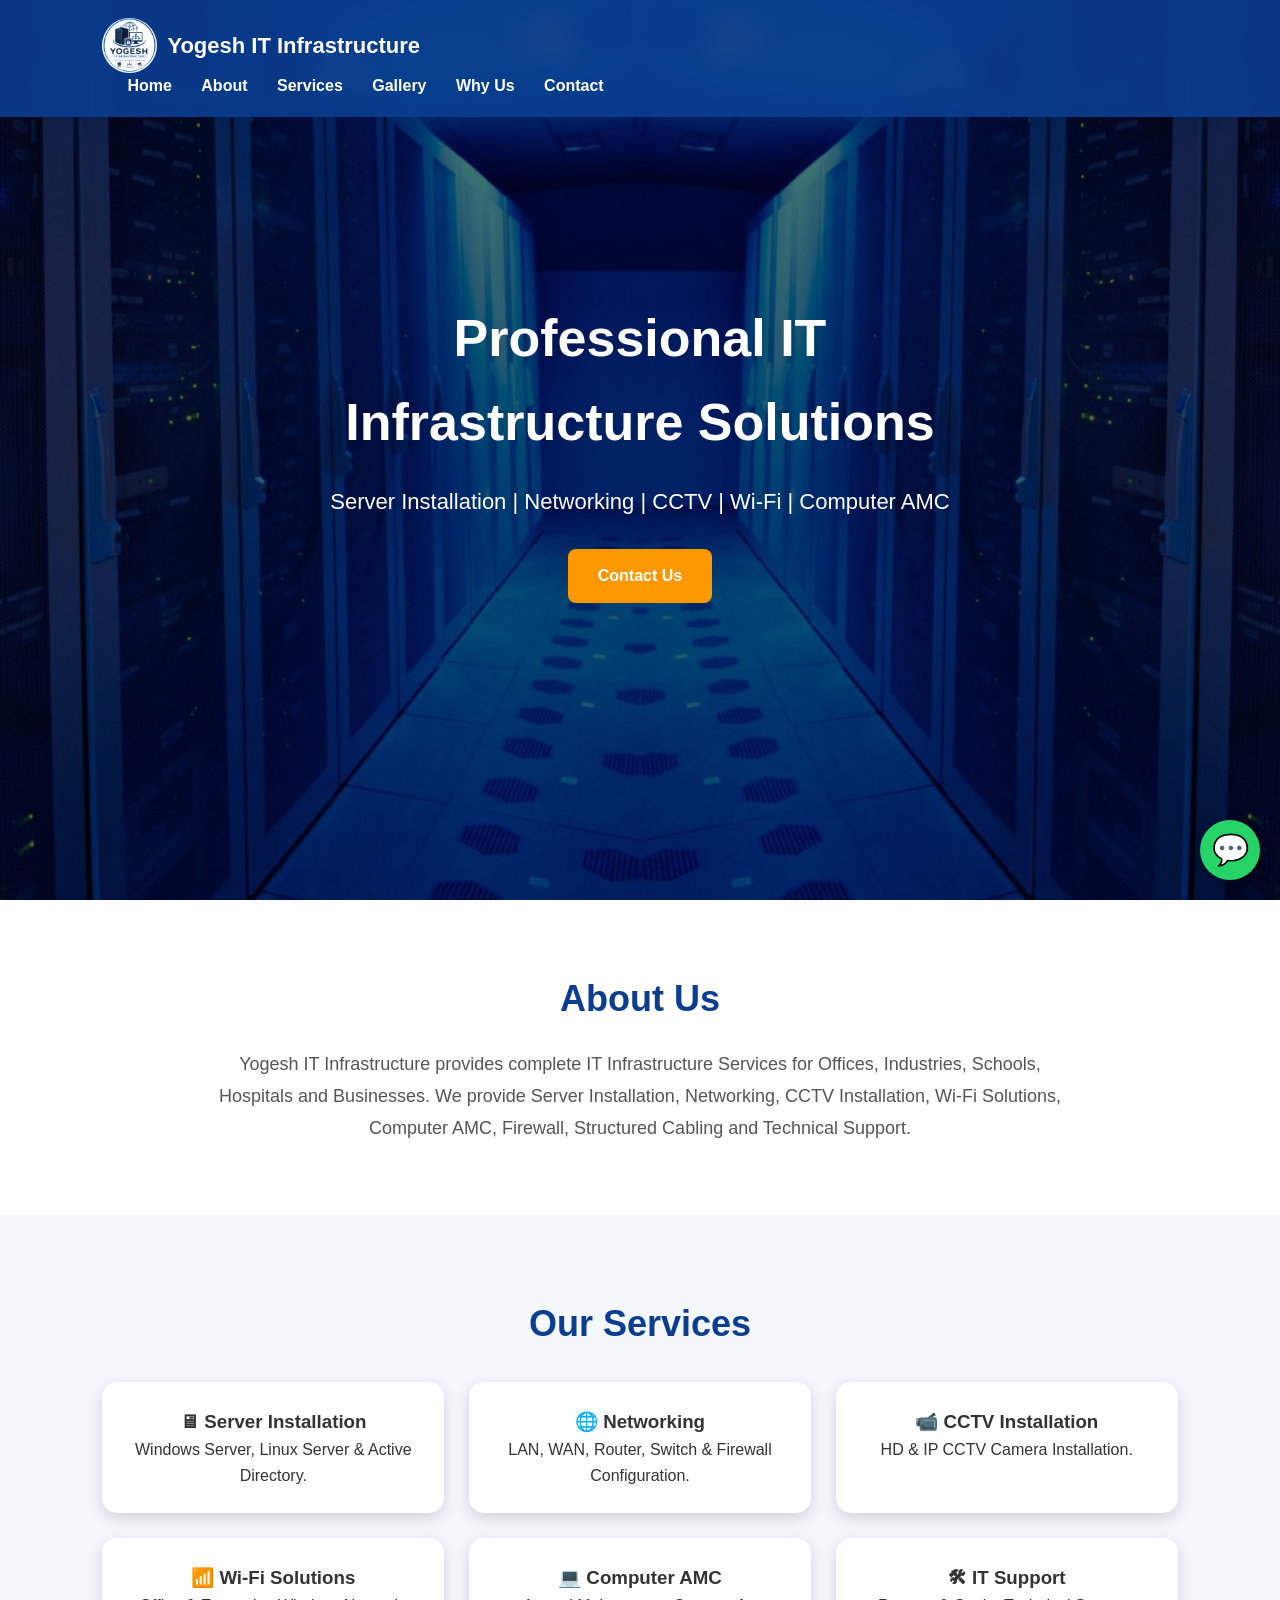
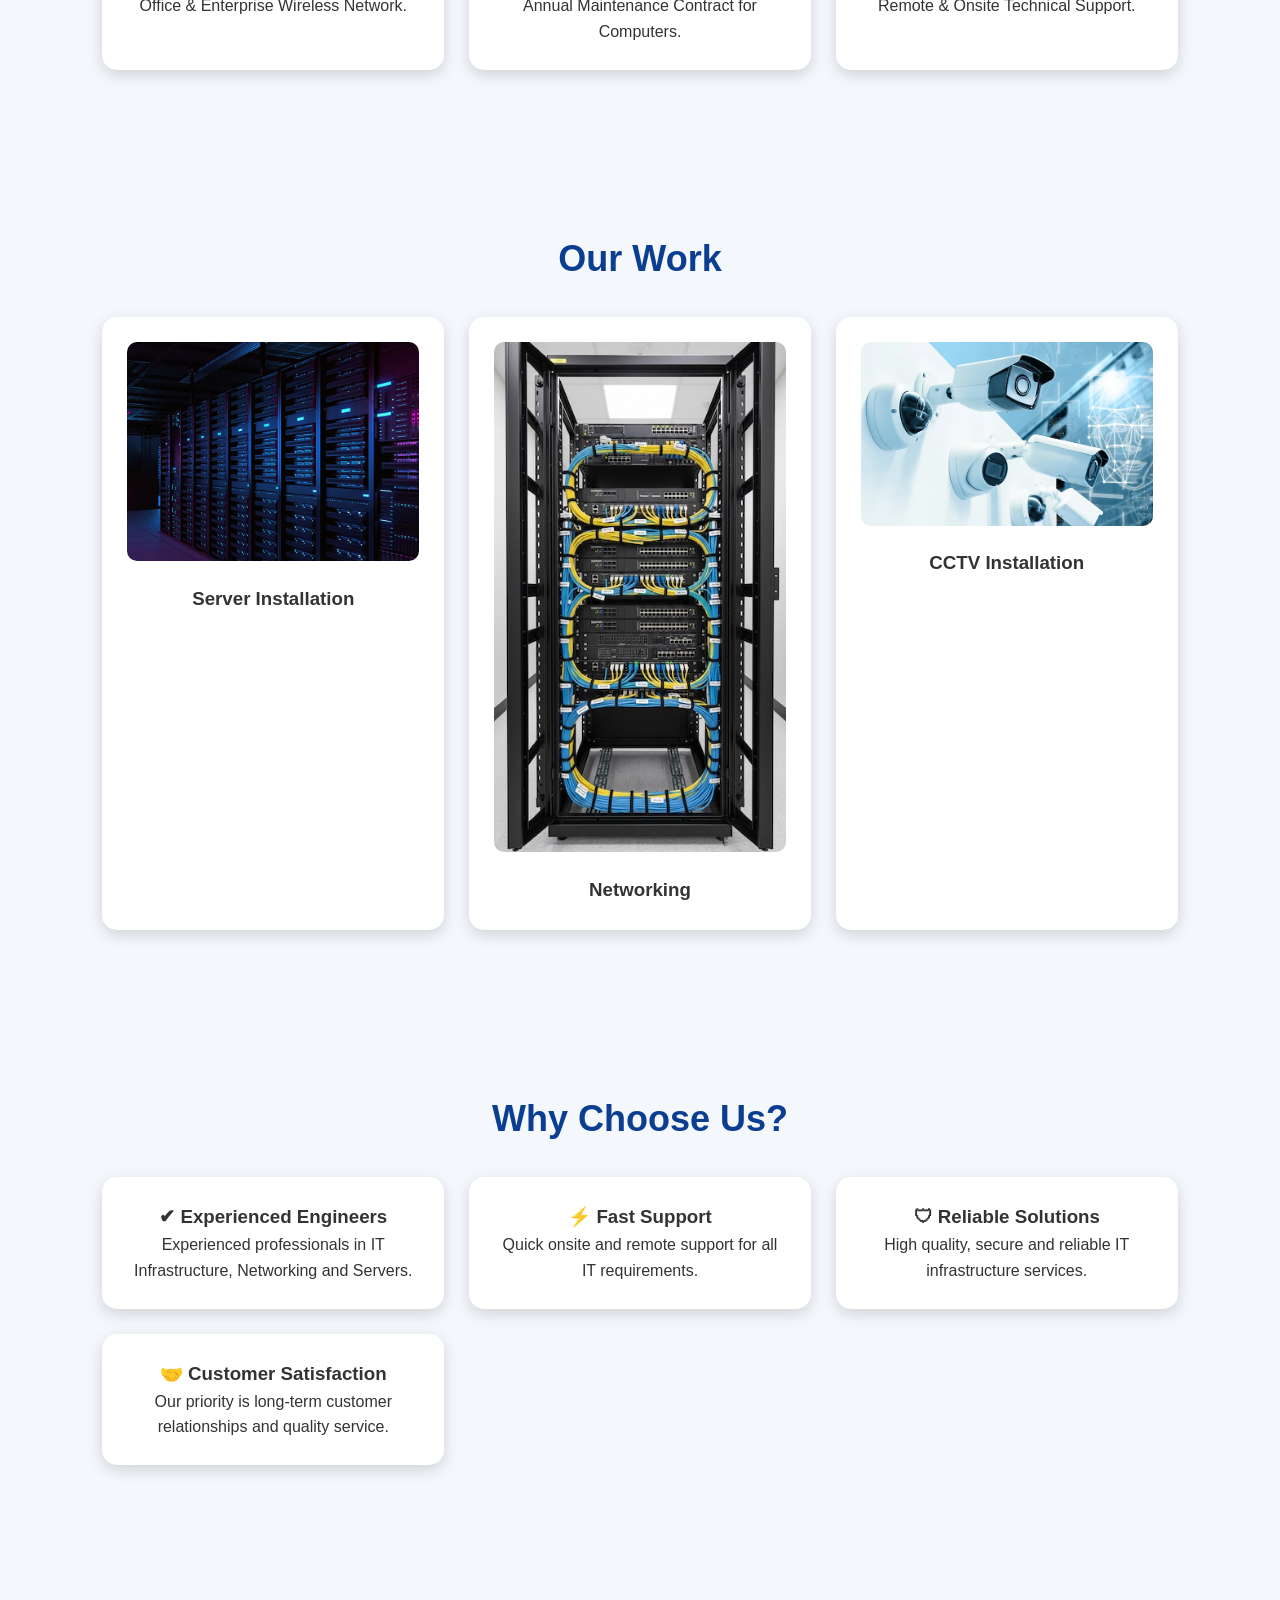
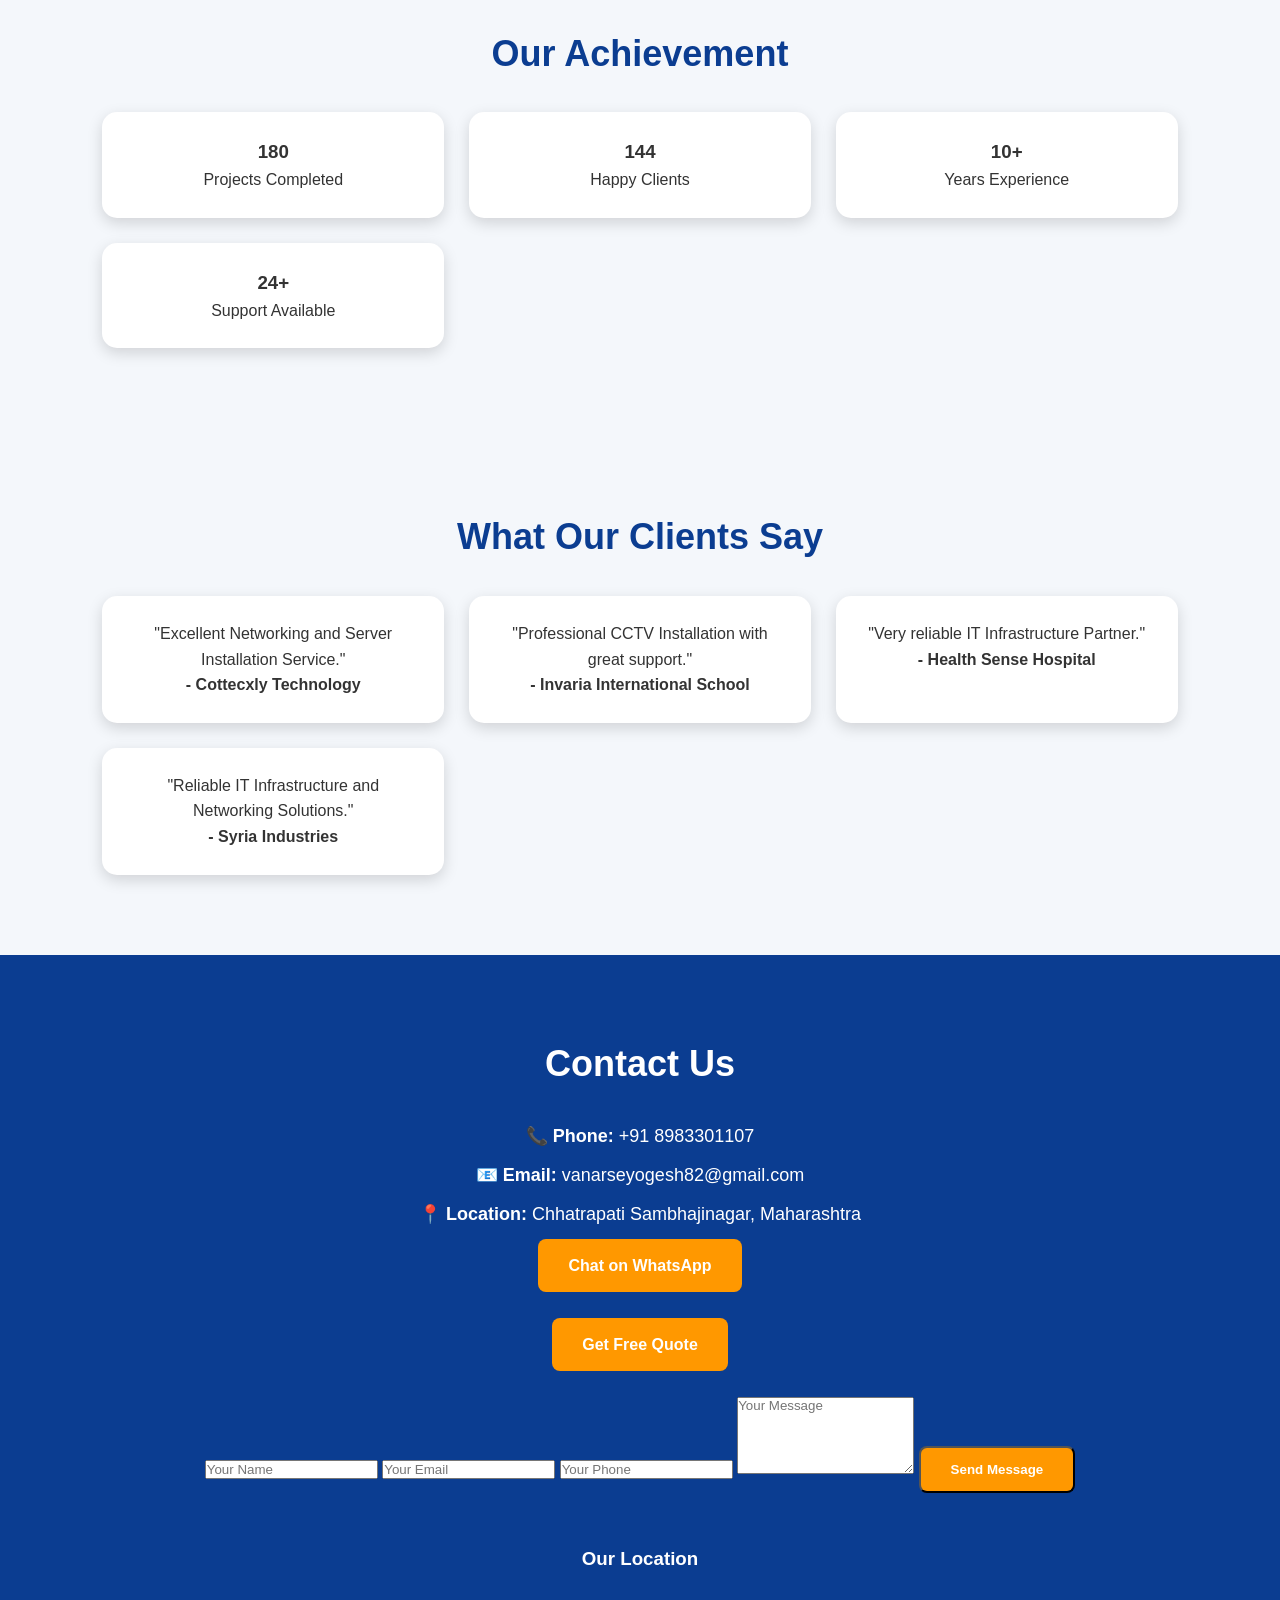
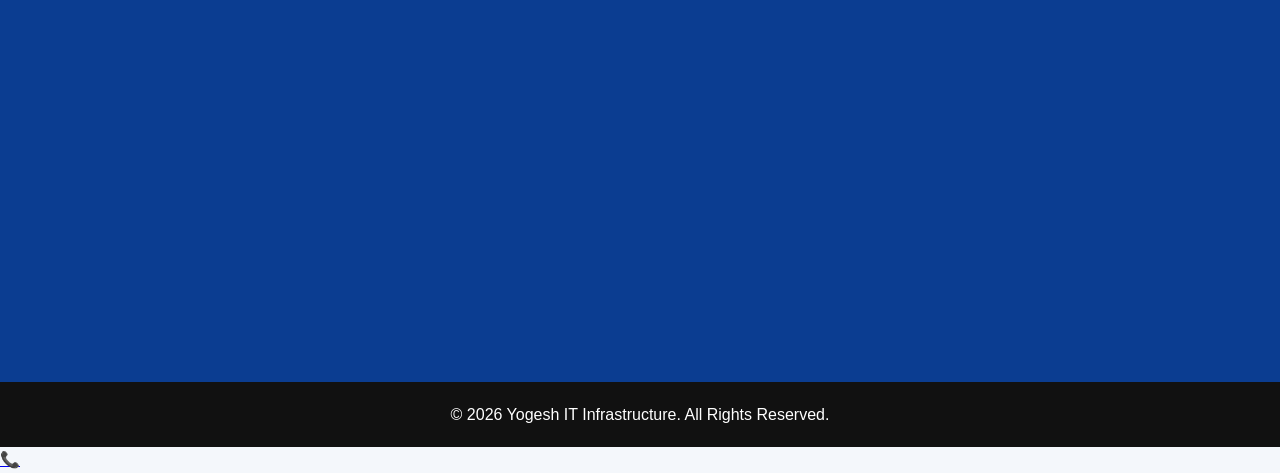
<file: index.html>
<!DOCTYPE html>
<html lang="en">
<head>
<meta charset="UTF-8">
<meta name="viewport" content="width=device-width, initial-scale=1.0">
<title>Yogesh IT Infrastructure</title>

  <meta name="description" content="Yogesh IT Infrastructure provides Server Installation, Networking, CCTV Installation, Wi-Fi Solutions, Computer AMC and IT Support in Chhatrapati Sambhajinagar.">

<meta name="keywords" content="Server Installation, Networking, CCTV, WiFi, Computer AMC, IT Infrastructure, Chhatrapati Sambhajinagar">

<meta name="author" content="Yogesh IT Infrastructure">
  <link rel="icon" type="image/jpeg" href="logo.jpg">
<link rel="stylesheet" href="style.css">
</head>

<body>

<header>
<div class="container">
<div class="logo">
    <img src="logo.jpg" alt="Yogesh IT Infrastructure Logo" class="logo-img">
    <span>Yogesh IT Infrastructure</span>
</div>

<div class="menu-toggle" onclick="toggleMenu()">
☰
</div>
<nav id="navbar">
<a href="#home">Home</a>
<a href="#about">About</a>
<a href="#services">Services</a>
<a href="#gallery">Gallery</a>
<a href="#why">Why Us</a>
<a href="#contact">Contact</a>
</nav>
</div>
</header>

<section id="home" class="hero">
 
<div class="overlay">
<h1>Professional IT Infrastructure Solutions</h1>

<p>
Server Installation | Networking | CCTV | Wi-Fi | Computer AMC
</p>

<a href="#contact" class="btn">Contact Us</a>
</div>
</section>

<section id="about" class="fade">

<h2>About Us</h2>

<p>

Yogesh IT Infrastructure provides complete IT Infrastructure Services for Offices, Industries, Schools, Hospitals and Businesses.

We provide Server Installation, Networking, CCTV Installation, Wi-Fi Solutions, Computer AMC, Firewall, Structured Cabling and Technical Support.

</p>

</section>

<section id="services" class="fade">

<h2>Our Services</h2>

<div class="cards">

<div class="card">
<h3>🖥 Server Installation</h3>
<p>Windows Server, Linux Server & Active Directory.</p>
</div>

<div class="card">
<h3>🌐 Networking</h3>
<p>LAN, WAN, Router, Switch & Firewall Configuration.</p>
</div>

<div class="card">
<h3>📹 CCTV Installation</h3>
<p>HD & IP CCTV Camera Installation.</p>
</div>

<div class="card">
<h3>📶 Wi-Fi Solutions</h3>
<p>Office & Enterprise Wireless Network.</p>
</div>

<div class="card">
<h3>💻 Computer AMC</h3>
<p>Annual Maintenance Contract for Computers.</p>
</div>

<div class="card">
<h3>🛠 IT Support</h3>
<p>Remote & Onsite Technical Support.</p>
</div>

</div>

</section>

<section id="gallery" class="fade">

<h2>Our Work</h2>

<div class="cards">

<div class="card">
<img src="server.jpg" alt="">
<h3>Server Installation</h3>
</div>

<div class="card">
<img src="network.jpg" alt="">
<h3>Networking</h3>
</div>

<div class="card">
<img src="cctv.jpg" alt="">
<h3>CCTV Installation</h3>
</div>

</div>

</section>
<section id="why" class="fade">

<h2>Why Choose Us?</h2>

<div class="cards">

<div class="card">
<h3>✔ Experienced Engineers</h3>
<p>Experienced professionals in IT Infrastructure, Networking and Servers.</p>
</div>

<div class="card">
<h3>⚡ Fast Support</h3>
<p>Quick onsite and remote support for all IT requirements.</p>
</div>

<div class="card">
<h3>🛡 Reliable Solutions</h3>
<p>High quality, secure and reliable IT infrastructure services.</p>
</div>

<div class="card">
<h3>🤝 Customer Satisfaction</h3>
<p>Our priority is long-term customer relationships and quality service.</p>
</div>

</div>

</section>
<section id="stats" class="fade">

<h2>Our Achievement</h2>

<div class="cards">

<div class="card">
<h3>250+</h3>
<p>Projects Completed</p>
</div>

<div class="card">
<h3>180+</h3>
<p>Happy Clients</p>
</div>

<div class="card">
<h3>10+</h3>
<p>Years Experience</p>
</div>

<div class="card">
<h3>24</h3>
<p>Support Available</p>
</div>

</div>

</section>
  <section id="testimonials" class="fade">
    <h2>What Our Clients Say</h2>

    <div class="cards">

        <div class="card">
            <p>"Excellent Networking and Server Installation Service."</p>
            <h4>- Cottecxly Technology </h4>
        </div>

        <div class="card">
            <p>"Professional CCTV Installation with great support."</p>
            <h4>- Invaria International School </h4>
        </div>

        <div class="card">
            <p>"Very reliable IT Infrastructure Partner."</p>
            <h4>- Health Sense Hospital </h4>
        </div>
        
         
       <div class="card">
        <p>"Reliable IT Infrastructure and Networking Solutions."</p>
        <h4>- Syria Industries</h4>
    </div>
</section>
<section id="contact" class="fade">

<h2>Contact Us</h2>

<p><strong>📞 Phone:</strong> +91 8983301107</p>

<p><strong>📧 Email:</strong> vanarseyogesh82@gmail.com</p>

<p><strong>📍 Location:</strong> Chhatrapati Sambhajinagar, Maharashtra</p>

<a href="https://wa.me/918983301107" class="btn" target="_blank">
Chat on WhatsApp
</a>
<br><br>

<a href="#contact-form" class="btn">
Get Free Quote
</a>

<br><br>

<form id="contact-form" action="https://formsubmit.co/vanarseyogesh82@gmail.com" method="POST">
<input type="hidden" name="_captcha" value="false">
<input type="hidden" name="_next" value="https://yogeshitinfra.github.io/yogesh-it-infrastructure-/thankyou.html">
<input type="text" name="name" placeholder="Your Name" required>

<input type="email" name="email" placeholder="Your Email" required>

<input type="tel" name="phone" placeholder="Your Phone" required>

<textarea name="message" placeholder="Your Message" rows="5" required></textarea>

<button type="submit" class="btn">Send Message</button>

</form>
<br><br>

<h3>Our Location</h3>

<iframe
src="https://www.google.com/maps?q=Chhatrapati%20Sambhajinagar&output=embed"
width="100%"
height="300"
style="border:0;border-radius:10px;"
loading="lazy">
</iframe>

</section>

<footer>

<p>© 2026 Yogesh IT Infrastructure. All Rights Reserved.</p>

</footer>

<a href="https://wa.me/918983301107"
class="whatsapp"
target="_blank">💬</a>

<a href="tel:+918983301107"
class="call-button">📞</a>

<script src="script.js"></script>

</body>
</html>
</file>
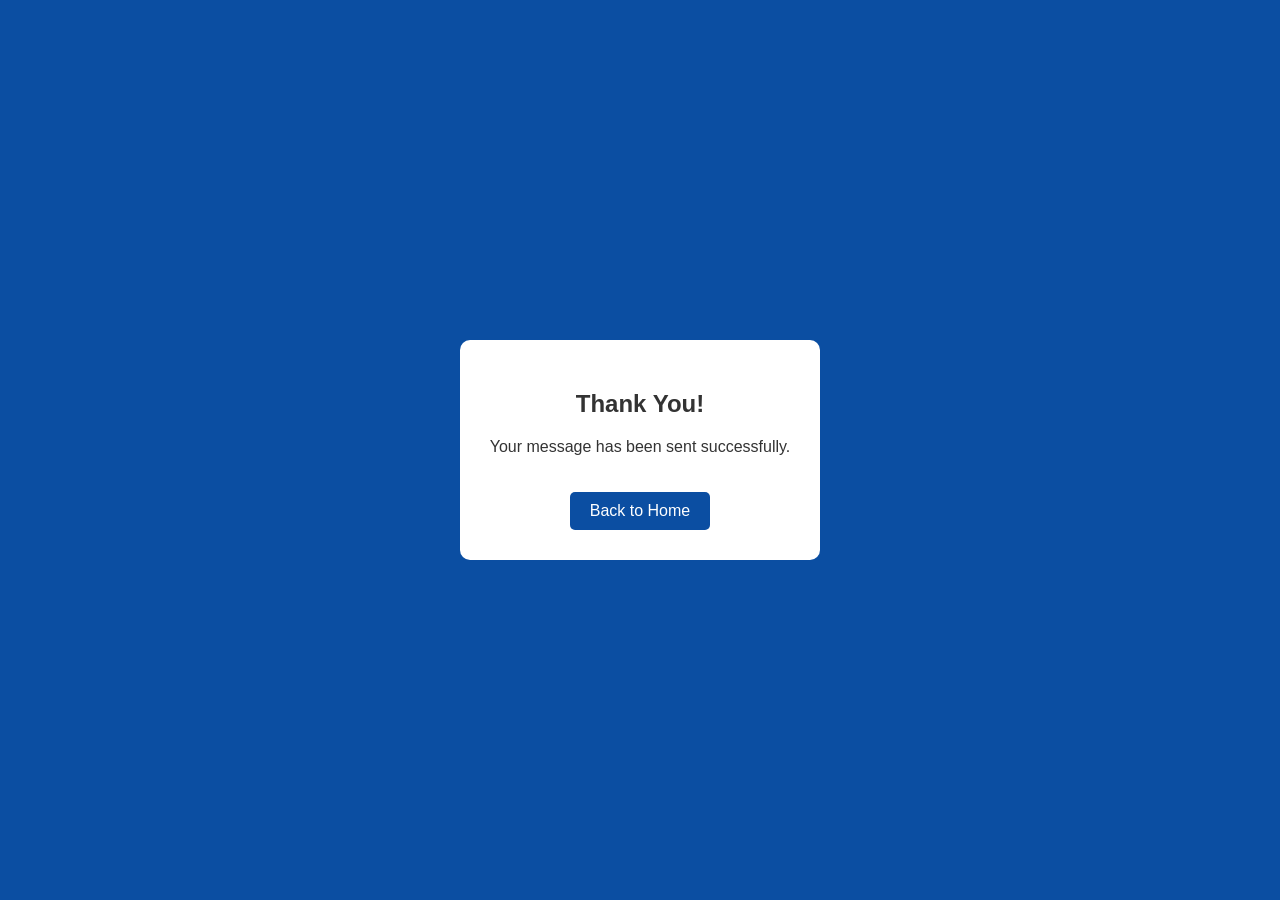
<file: thankyou.html>
<!DOCTYPE html>
<html>
<head>
<meta charset="UTF-8">
<title>Thank You</title>
<style>
body{
font-family:Arial,sans-serif;
background:#0b4ea2;
color:#fff;
display:flex;
justify-content:center;
align-items:center;
height:100vh;
margin:0;
text-align:center;
}
.box{
background:#fff;
color:#333;
padding:30px;
border-radius:10px;
max-width:350px;
}
a{
display:inline-block;
margin-top:20px;
padding:10px 20px;
background:#0b4ea2;
color:#fff;
text-decoration:none;
border-radius:5px;
}
</style>
</head>
<body>

<div class="box">
<h2>Thank You!</h2>
<p>Your message has been sent successfully.</p>
<a href="index.html">Back to Home</a>
</div>

</body>
</html>
</file>
<file: style.css>
*{
    margin:0;
    padding:0;
    box-sizing:border-box;
    font-family:Arial, Helvetica, sans-serif;
}

body{
    background:#f4f7fb;
    color:#333;
    line-height:1.6;
}

header{
    position:fixed;
    top:0;
    left:0;
    width:100%;
    background:rgba(11,61,145,.9);
backdrop-filter:blur(8px);
    color:#fff;
    display:flex;
    justify-content:space-between;
    align-items:center;
    padding:18px 8%;
    z-index:1000;
}

.logo h2{
    font-size:28px;
}

nav a{
    color:#fff;
    text-decoration:none;
    margin-left:25px;
    font-weight:bold;
}

nav a:hover{
    color:#ff9800;
}

.hero{
    height:100vh;
    background:
        linear-gradient(rgba(0,0,0,.55), rgba(0,0,0,.55)),
        url("hero-bg.jpg");
    background-size:cover;
    background-position:center;
    background-repeat:no-repeat;
    display:flex;
    justify-content:center;
    align-items:center;
    text-align:center;
    color:white;
    padding:20px;
}

.hero h1{
    font-size:52px;
    margin-bottom:20px;
}

.hero p{
    font-size:22px;
    margin-bottom:30px;
}

.btn{
    display:inline-block;
    background:#ff9800;
    color:#fff;
    padding:14px 30px;
    border-radius:8px;
    text-decoration:none;
    font-weight:bold;
}

.btn:hover{
    background:#e68900;
}

section{
    padding:80px 8%;
}

section h2{
    text-align:center;
    color:#0b3d91;
    margin-bottom:30px;
    font-size:36px;
}

.cards{
    display:grid;
    grid-template-columns:repeat(auto-fit,minmax(260px,1fr));
    gap:25px;
}

.card{
    background:#fff;
    border-radius:15px;
    padding:25px;
    text-align:center;
    box-shadow:0 5px 15px rgba(0,0,0,.15);
    transition:0.3s;
}

.card:hover{
    transform:translateY(-8px);
    box-shadow:0 10px 25px rgba(0,0,0,.25);
}

.card img{
    width:100%;
    border-radius:10px;
    margin-bottom:15px;
}
#about{
    background:#ffffff;
    text-align:center;
    padding:70px 20px;
}

#about h2{
    font-size:36px;
    color:#0b3d91;
    margin-bottom:20px;
}

#about p{
    max-width:900px;
    margin:auto;
    font-size:18px;
    line-height:1.8;
    color:#555;
    padding:0 15px;
}

#contact{
    background:#0b3d91;
    color:white;
    text-align:center;
}

#contact h2,
#contact h3{
    color:white;
}

#contact p{
    margin:10px 0;
    font-size:18px;
}

footer{
    background:#111;
    color:white;
    text-align:center;
    padding:20px;
}

.whatsapp{
    position:fixed;
    bottom:20px;
    right:20px;
    width:60px;
    height:60px;
    background:#25D366;
    color:white;
    border-radius:50%;
    display:flex;
    justify-content:center;
    align-items:center;
    font-size:30px;
    text-decoration:none;
    box-shadow:0 5px 15px rgba(0,0,0,.3);
    z-index:999;
}

.whatsapp:hover{
    transform:scale(1.1);
}

iframe{
    margin-top:20px;
    border-radius:10px;
}
.card:hover{
    transform:translateY(-10px) scale(1.03);
    transition:.3s;
}
}

nav a{
    transition:0.3s;
}

html{
    scroll-behavior:smooth;
}

.hero .overlay{
    max-width:700px;
}
.logo{
    display:flex;
    align-items:center;
    gap:10px;
    font-size:22px;
    font-weight:bold;
    color:#fff;
}

.logo-img{
    width:55px;
    height:55px;
    border-radius:50%;
}
.menu-toggle{
    display:none;
    font-size:32px;
    color:#fff;
    cursor:pointer;
}
@media (max-width:768px){

header{
    padding:10px 15px;
    flex-direction:row;
    align-items:center;
}

.logo-img{
    width:45px;
    height:45px;
}

.logo h2{
    font-size:20px;
}

.menu-toggle{
    display:block;
}

nav{
    display:none;
    width:100%;
    flex-direction:column;
    background:#0b3d91;
}

nav.active{
    display:flex;
}

nav a{
    padding:12px;
    margin:0;
}

.hero{
    min-height:100vh;
    background-size:cover;
    background-position:center;
    background-repeat:no-repeat;

}
.hero h1{
    font-size:22px;
    line-height:1.3;
}

.hero p{
    font-size:14px;
    line-height:1.5;
}

.cards{
    grid-template-columns:1fr;
}

img{
    max-width:100%;
    height:auto;
}
.fade{
    opacity:0;
    transform:translateY(40px);
    transition:all .8s ease;
}

.fade.show{
    opacity:1;
    transform:translateY(0);
}
.card img{
    transition: transform .4s ease;
    cursor: pointer;
}

.card:hover img{
    transform: scale(1.08);
}
/* Testimonials */
#testimonials{
    background:#f5f7fb;
    padding:80px 20px;
    text-align:center;
}

#testimonials h2{
    color:#0b3d91;
    font-size:36px;
    margin-bottom:35px;
}

#testimonials .card{
    background:#fff;
    border-radius:15px;
    padding:25px;
    box-shadow:0 5px 15px rgba(0,0,0,.1);
}

#testimonials h4{
    color:#0b3d91;
    margin-top:15px;
}

#testimonials p{
    font-style:italic;
    color:#555;
    line-height:1.7;
}
</file>
